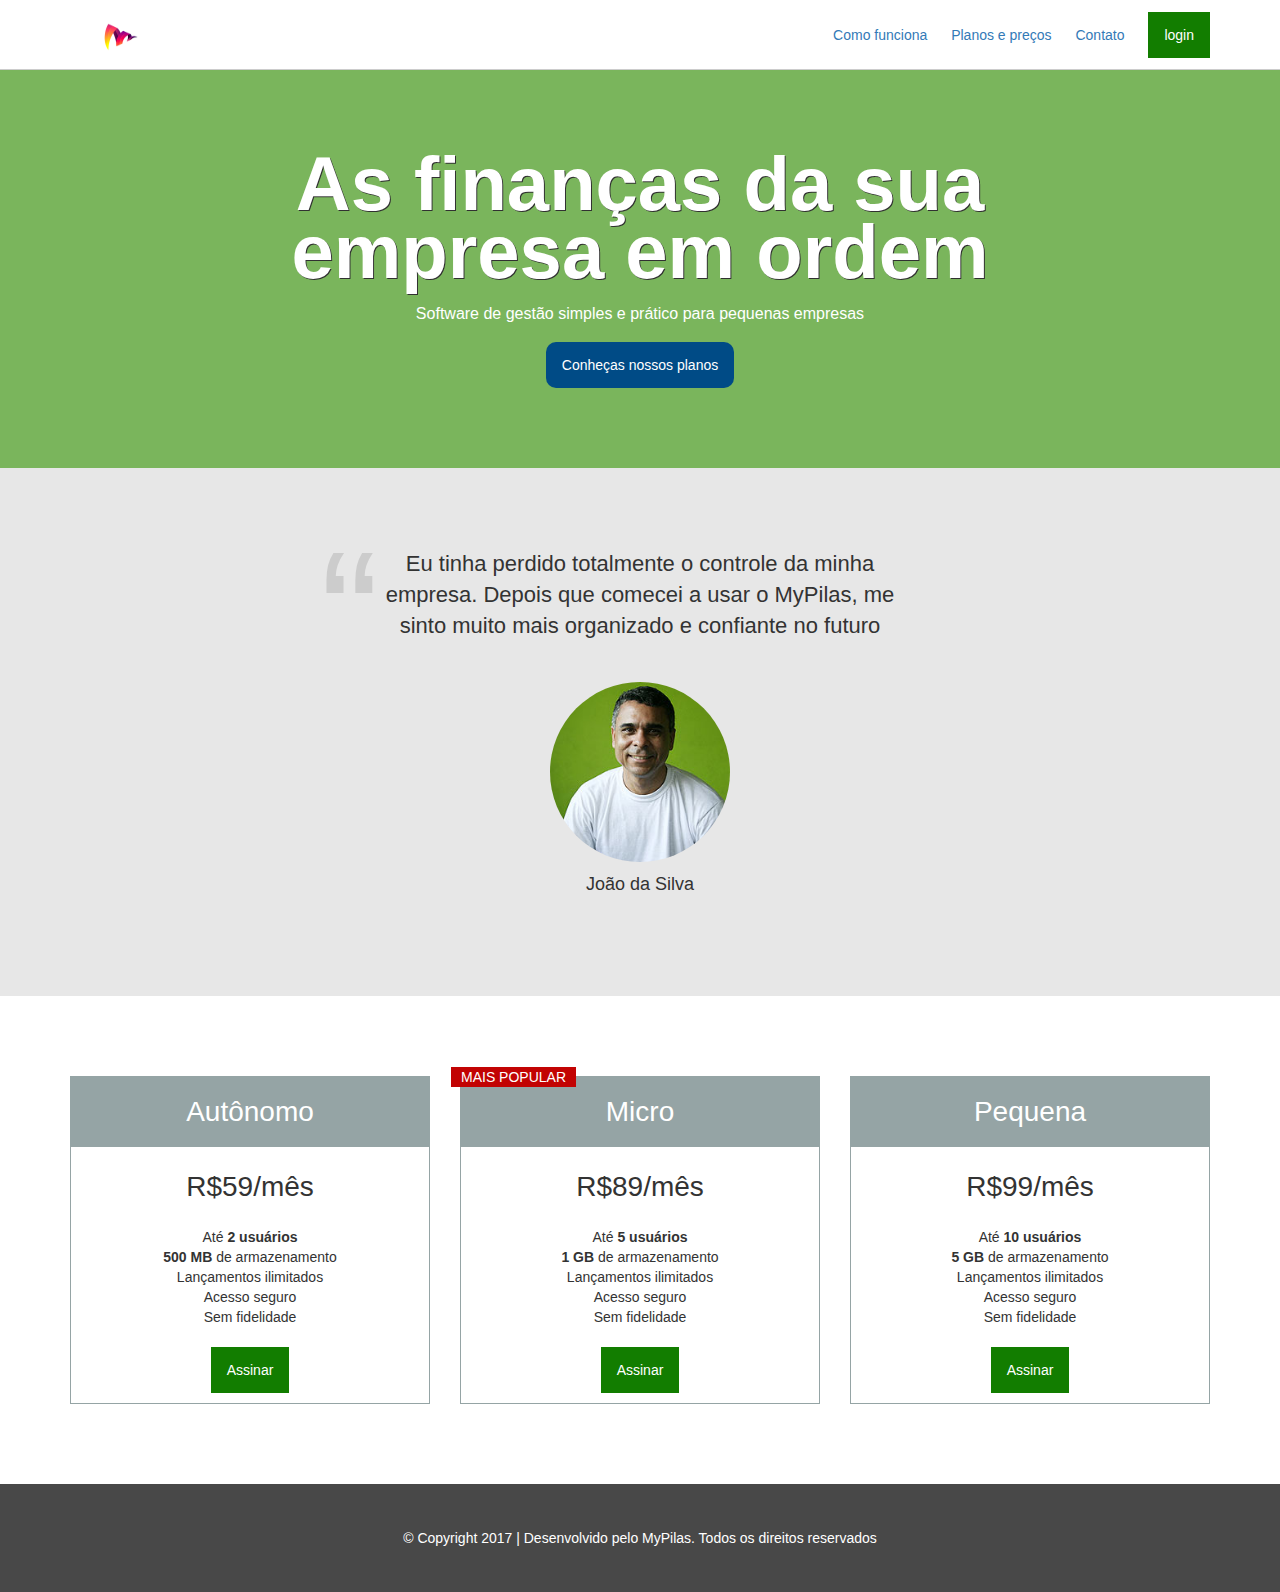
<file: index.html>
<!DOCTYPE html>
<html lang="pt-BR">
	<head>
		<meta charset="utf-8">

		<title>MyPilas | Software gestão fincanceira</title>
		<link rel="stylesheet" type="text/css" href="CSS/bootstrap-grid.min.css">
		<link rel="stylesheet" type="text/css" href="CSS/base.css">
		<link rel="stylesheet" type="text/css" href="CSS/layout.css">
		<link rel="stylesheet" type="text/css" href="CSS/components.css">
	</head>
	<body>		

		<header class="layout-cabecalho  layout-cabecalho--home">
			<div class="container">
				<nav class="navegacao">
					<img src="images/logo.png" width="100" height="60" alt="Luiz mário">

					<div class="navegacao__menu">
						<button class="botao-navegacao  js-botao-navegacao"></button>

						<ul class="menu js-menu">
							<li class="menu__item">
								<a href="#">Como funciona</a>
							</li>
							<li class="menu__item">
								<a href="#planos">Planos e preços</a>
							</li>
							<li class="menu__item">
								<a href="#">Contato</a>
							</li>
							<li class="menu__item  menu__item--botao">
								<a class="botao  botao--login" href="#">login</a>
							</li>
						</ul>

					</div>

				</nav>
			</div>
		</header>

		<section class="layout-chamada">
			<diV class="container">

				<div class="chamada">
					<h1 class="chamada__titulo">As finanças da sua empresa em ordem</h1>
					<p class="chamada__subtitulo">Software de gestão simples e prático para pequenas empresas</p>
					<div class="chamada__acao">
						<a class="botao botao--principal" href="#planos">Conheças nossos planos</a>
					</div>
				</div>

			</diV>
		</section>

		<div class="layout-depoimento">
			<div class="contianer">
				<div class="depoimento">
					
					<blockquote class="depoimento__descricao">
						Eu tinha perdido totalmente o controle da minha empresa.
						Depois que comecei a usar o MyPilas, me sinto muito mais organizado e confiante no futuro
					</blockquote>
					<div class="depoimento__autor">
						<img class="depoimento__autor-foto" src="images/joao.jpg" width="180" height="180" alt="João da Silva"/>
						<p class="depoimento__autor-nome">João da Silva</p>
					</div>

				</div>
			</div>
		</div>
				
		<div class="layout-planos"  id="planos" >				
			<div class="container">
				<div class="row">
					<div class="col-sm-4">
	
						<article class="plano" >
							<h2 class="plano__cabecalho">Autônomo</h2>
							<div class="plano__valor">R$59/mês</div>
							<ul class="plano__caracteristicas">
								<li>Até <strong>2 usuários</strong></li>
								<li><strong>500 MB</strong> de armazenamento</li>
								<li>Lançamentos ilimitados</li>
								<li>Acesso seguro</li>
								<li>Sem fidelidade</li>
							</ul>
							<footer class="plano__rodape">
								<a class="botao botao--assinar" href="assine.html"/>Assinar</a>
	
							</footer>
						</article>

					</div>

					<div class="col-sm-4">

						<article class="plano plano--mais-vendido">
							<h2 class="plano__cabecalho">Micro</h2>
							<div class="plano__valor">R$89/mês</div>
							<ul class="plano__caracteristicas">
								<li>Até <strong>5 usuários</strong></li>
								<li><strong>1 GB</strong> de armazenamento</li>
								<li>Lançamentos ilimitados</li>
								<li>Acesso seguro</li>
								<li>Sem fidelidade</li>
							</ul>
							<footer class="plano__rodape">
								<a class="botao botao--assinar" href="assine.html"/>Assinar</a>
							</footer>
						</article>					
					
					</div>

					<div class="col-sm-4">
					
						<article class="plano  ultima-coluna">
							<h2 class="plano__cabecalho">Pequena</h2>
							<div class="plano__valor">R$99/mês</div>
							<ul class="plano__caracteristicas">
								<li>Até <strong>10 usuários</strong></li>
								<li><strong>5 GB</strong> de armazenamento</li>
								<li>Lançamentos ilimitados</li>
								<li>Acesso seguro</li>
								<li>Sem fidelidade</li>
							</ul>
							<footer class="plano__rodape">
								<a class="botao botao--assinar" href="assine.html"/>Assinar</a>
							</footer>	
						</article>

					</div>

				</div>
			</div>
		</div>

		<footer class="layout-rodape">
			<div class="container">
				<p>&copy; Copyright 2017 | Desenvolvido pelo MyPilas. Todos os direitos reservados</p>
			</div>
		</footer>

	<script src="scripts/app.js"></script>

	</body>
</html>
</file>
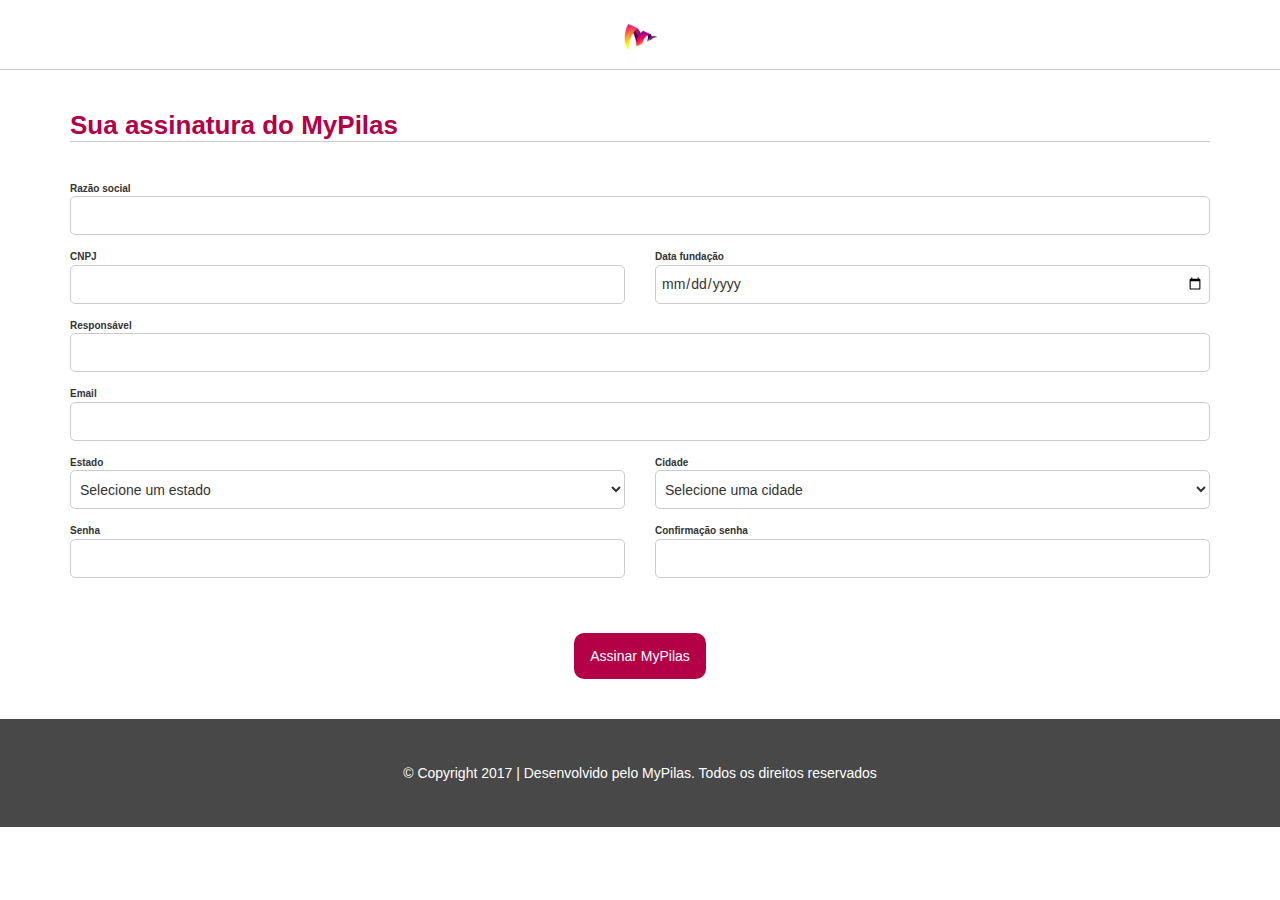
<file: assine.html>
<!DOCTYPE html>
<html lang="pt-BR">
	<head>
		<meta charset="utf-8">

		<title>MyPilas | Assinar</title>
		<link rel="stylesheet" type="text/css" href="CSS/bootstrap-grid.min.css">
		<link rel="stylesheet" type="text/css" href="CSS/base.css">
		<link rel="stylesheet" type="text/css" href="CSS/layout.css">
		<link rel="stylesheet" type="text/css" href="CSS/components.css">
	</head>
	<body>

		<header class="layout-cabecalho">
			<div class="container">
				<nav class="navegacao  navegacao--assinar">
					<a href="index.html"><img src="images/logo.png" width="100" height="60" alt="Luiz mário"> </a>
				</nav>
			</div>
		</header>

		<main class="layout-assinatura">
			<div class="container">
				<form method="POST" action="#">
					<h1 class="titulo-formulario">Sua assinatura do MyPilas</h1>

					<div class="grupo-entrada">
						<label for="razao-social" class="grupo-entrada__titulo">Razão social</label>
						<input class="grupo-entrada__campo" type="text" id="razao-social" required>
					</div>

					<div class="row">
						<div class="col-sm-6">

							<div class="grupo-entrada">
								<label for="cnpj" class="grupo-entrada__titulo">CNPJ</label>
								<input class="grupo-entrada__campo" type="text" id="cnpj" required>
							</div>

						</div>
						<div class="col-sm-6">

							<div class="grupo-entrada">
								<label for="data-nascimento" class="grupo-entrada__titulo">Data fundação</label>
								<input class="grupo-entrada__campo" type="date" id="data-nascimento" required>
							</div>

						</div>

					</div>

					<div class="grupo-entrada">
						<label for="responsavel" class="grupo-entrada__titulo">Responsável</label>
						<input class="grupo-entrada__campo" type="text" id="responsavel" required>
					</div>
					
					<div class="grupo-entrada">
						<label for="email" class="grupo-entrada__titulo">Email</label>
						<input class="grupo-entrada__campo" type="email" id="email" required>
					</div>

					<div class="row">
						<div class="col-sm-6">

							<div class="grupo-entrada">
								<label for="estado" class="grupo-entrada__titulo">Estado</label>
								<select class="grupo-entrada__campo" id="estado" required>
									<option value="">Selecione um estado</option>
									<option value="PE">Pernambuco</option>
									<option value="BA">Bahia</option>
									<option value="CE">Ceará</option>
								</select>
							</div>

						</div>
						<div class="col-sm-6">

							<div class="grupo-entrada">
								<label for="cidade" class="grupo-entrada__titulo">Cidade</label>
								<select class="grupo-entrada__campo" id="cidade" required>
									<option value="">Selecione uma cidade</option>						
									<option value="1">Salgueiro</option>
									<option value="2">Petrolina</option>
									<option value="3">Juazeiro</option>
									<option value="4">Juazeiro do norte</option>
								</select>
							</div>			

						</div>

					</div>

					<div class="row">

						<div class="col-sm-6">

							<div class="grupo-entrada">
								<label for="senha" class="grupo-entrada__titulo">Senha</label>
								<input class="grupo-entrada__campo" type="password" id="senha" required">
							</div>

						</div>

						<div class="col-sm-6">

							<div class="grupo-entrada">
								<label for="confirmacao-senha" class="grupo-entrada__titulo">Confirmação senha</label>
								<input class="grupo-entrada__campo" type="password" id="confirmacao-senha" required>
							</div>		

						</div>

					</div>

					<div class="layout-centralizado">
						<input type="submit" value="Assinar MyPilas" class="botao  botao--assine">
					</div>
				</form>

			</div>
		</main>


		<footer class="layout-rodape">
			<div class="container">
				<p>&copy; Copyright 2017 | Desenvolvido pelo MyPilas. Todos os direitos reservados</p>
			</div>
		</footer>	

	</body>
</html>
</file>
<file: CSS/base.css>
body{
	margin: 0;

	font-family: Arial, Helvetica, sans-serif;
	font-size: 14px;
}
</file>
<file: CSS/layout.css>
/*---------------------------*\
	Cabecalho
\*---------------------------*/
.layout-cabecalho{
	height: 70px;
	line-height: 70px;
	border-bottom: 1px solid #ccc;

	background: #fff;
}

.layout-cabecalho--home{
	position: fixed;
	top: 0;
	right: 0;
	left: 0;
	z-index: 9999;
}


.layout-cabecalho img{
	margin-top: 2px;
}


/*---------------------------*\
	Plano
\*---------------------------*/
.layout-planos{
	padding: 80px 0;

	text-align: center;	
}


@media(max-width: 749px){
	.layout-planos .row > div:not(.ultima-coluna){
		margin-bottom: 40px;
	}
}


/*---------------------------*\
	Chamada
\*---------------------------*/
.layout-chamada{
	padding: 80px 0;
	margin-top: 70px;
	
	background: #7ab55c;
}


/*---------------------------*\
	Depoimento
\*---------------------------*/
.layout-depoimento{
	padding: 80px 0;
	
	background: #e7e7e7;
}

/*---------------------------*\
	Rodape
\*---------------------------*/
.layout-rodape{
	padding: 30px 0px;
	
	background: #484848;
	color: #fff;

	text-align: center;
}

/*---------------------------*\
	Assinatura
\*---------------------------*/
.layout-assinatura{
	padding: 40px 0;
}

.layout-centralizado{
	text-align: center;
	margin-top: 40px;
}
</file>
<file: CSS/components.css>
/*---------------------------/*
	Plano
\*---------------------------*/

.plano{
	position: relative;

	border: 1px solid #95a4a5;
	padding: 10px;
}

.plano--mais-vendido::after{
	position: absolute;
	top:-10px;
	left: -10px;
	padding: 0 10px;

	background: #c20303;
	color: #fff;

	content: "MAIS POPULAR";
}


.plano__cabecalho {
	margin: -10px;
	margin-bottom: 0px;

	background: #95a4a5;
	color: #fff;

	font-size: 28px;
	font-weight: normal;	
	text-align: center;

	line-height: 2.5;
}

.plano__valor{
	margin:20px 0;

	font-size: 28px;
	text-align: center;
}

.plano__caracteristicas{
	margin: 20px 0;
	padding: 0px; 

	list-style: none;
}

.plano__caracteristicas > li{
	text-align: center;
}

.plano__rodape{
	text-align: center;
}


/*---------------------------/*
	Plano
\*---------------------------*/

.botao{
	display: inline-block;
	padding: 15px 16px;

	background: #d9d9d9;
	color: #fff;

	line-height: normal;
	font-size :14px;

	text-decoration: none;
}

.botao:hover, .botao:focus{
	background: #c7c7d1;
	color: #fff;	

	text-decoration: none;
}

.botao--assine{
	border: none;
	border-radius: 10px;

	background: #b30047;
	color: #fff;
}

.botao--assinar{
	background: #127d00;
	color: #fff;
}

.botao--login{
	background: #127d00;
	color: #fff;
}

.botao--login:hover, .botao--login:focus{
	background: #0e6400;

	text-decoration: none;
}

.botao--assinar:hover, .botao--assinar:focus{
	background: #0e6400;

	text-decoration: none;
}

.botao--assine:hover, .botao--assine:focus{
	background: #99003d;

	text-decoration: none;
}

.botao--principal{
	border-radius: 10px;

	background: #004b86;
	color: #fff;
}

.botao--principal:hover, .botao--principal:focus{
	background: #003b6a;

	text-decoration: none;
}



/*---------------------------/*
	Chamada
\*---------------------------*/

.chamada{
	color: #fff;

	text-align: center;
	font-size: 16px;
}

.chamada__titulo{
	margin: 0px;

	font-size : 54px;
	line-height: 0.9;
	text-shadow: 1px 1px #313131;
}

.chamada__titulo{
	color: #fff;
}

.chamada__acao{
	font-size: 16px;	
}

@media(min-width: 992px){
	.chamada__titulo{
		padding-left: 10%;
		padding-right: 10%;

		font-size : 76px;
	}
}


/*---------------------------/*
	Depoimento
\*---------------------------*/

.depoimento{
	font-size: 22px;
}

@media(min-width: 992px){
	.depoimento{
		padding-left: 25%;
		padding-right: 25%;

		font-size: 28px;
	}
}

.depoimento__descricao{
	position: relative;

	margin: 0px;
	padding: 0 60px;
	
	font-size: 22px;
	text-align: center;
}

.depoimento__descricao::before{
	position: absolute;
	left: 0;
	top: -60px;

	color: #ccc;

	font-size: 178px;

	content: "\201C";
}

.depoimento__autor{
	text-align: center;
}

.depoimento__autor-foto{
	border-radius: 50%;
	margin-top: 40px;	
}

.depoimento__autor-nome{
	margin-top: 10px;

	font-size: 18px;
}


/*---------------------------/*
	Navegacao
\*---------------------------*/
.navegacao{
	margin: 0px; 
}

.navegacao--assinar{
	text-align: center;
}

.navegacao__menu{
	float: right;
}

/*---------------------------/*
	Botão nagecação
\*---------------------------*/

.botao-navegacao{
	height: 16px;
	width: 16px;
	border: 0;

	background: none;
	background-image: url("../images/button-hamburger.png");

	outline: none;
}

@media(min-width: 992px){
	.botao-navegacao{
		display: none;
	}
}


/*---------------------------/*
	Menu
\*---------------------------*/
.menu{
	margin: 0px;
	padding: 0px; 	
	
	font-size: 14px;

	list-style: none;
}

@media(max-width: 991px){
	.menu{
		position: fixed;
		top: 0;
		left: 0;
		bottom: 0;
		
		display: none;
		width: 200px;
		padding: 20px;
		border: 1px solid #eee;

		background-color: #fbfbfb;
	}

	.menu--exibido{
		display: block;
	}	

	.menu__item{
		display: block;

		line-height: 3em;
	}

	.menu__item--botao{
		margin-top: 20px;
	}	

}

@media(min-width: 992px){
	.menu__item{
		display: inline-block;
		padding-right: 20px;
	}

	.menu__item:last-of-type{
		padding-right: 0; 	
	}	
}


/*---------------------------/*
	Titulo-formulario
\*---------------------------*/
.titulo-formulario{
	margin: 0px;
	margin-bottom: 40px;
	border-bottom: 1px solid #ccc;

	font-size: 26px;
	line-height: normal;	

	color: #b30047;
}

/*---------------------------/*
	Titulo-formulario
\*---------------------------*/
.grupo-entrada{
	display: block;
	margin-bottom: 15px;
}

.grupo-entrada__titulo{
	display: block;
	
	font-size: 10px;
	font-weight: bold;
}

.grupo-entrada__campo{
	display: block;
	padding: 5px;
	width: 100%;
	height: 2.8em;
	border-radius: 5px;
	border : 1px solid #ccc;

	background: #fff;

	font-size: 14px;
}
</file>
